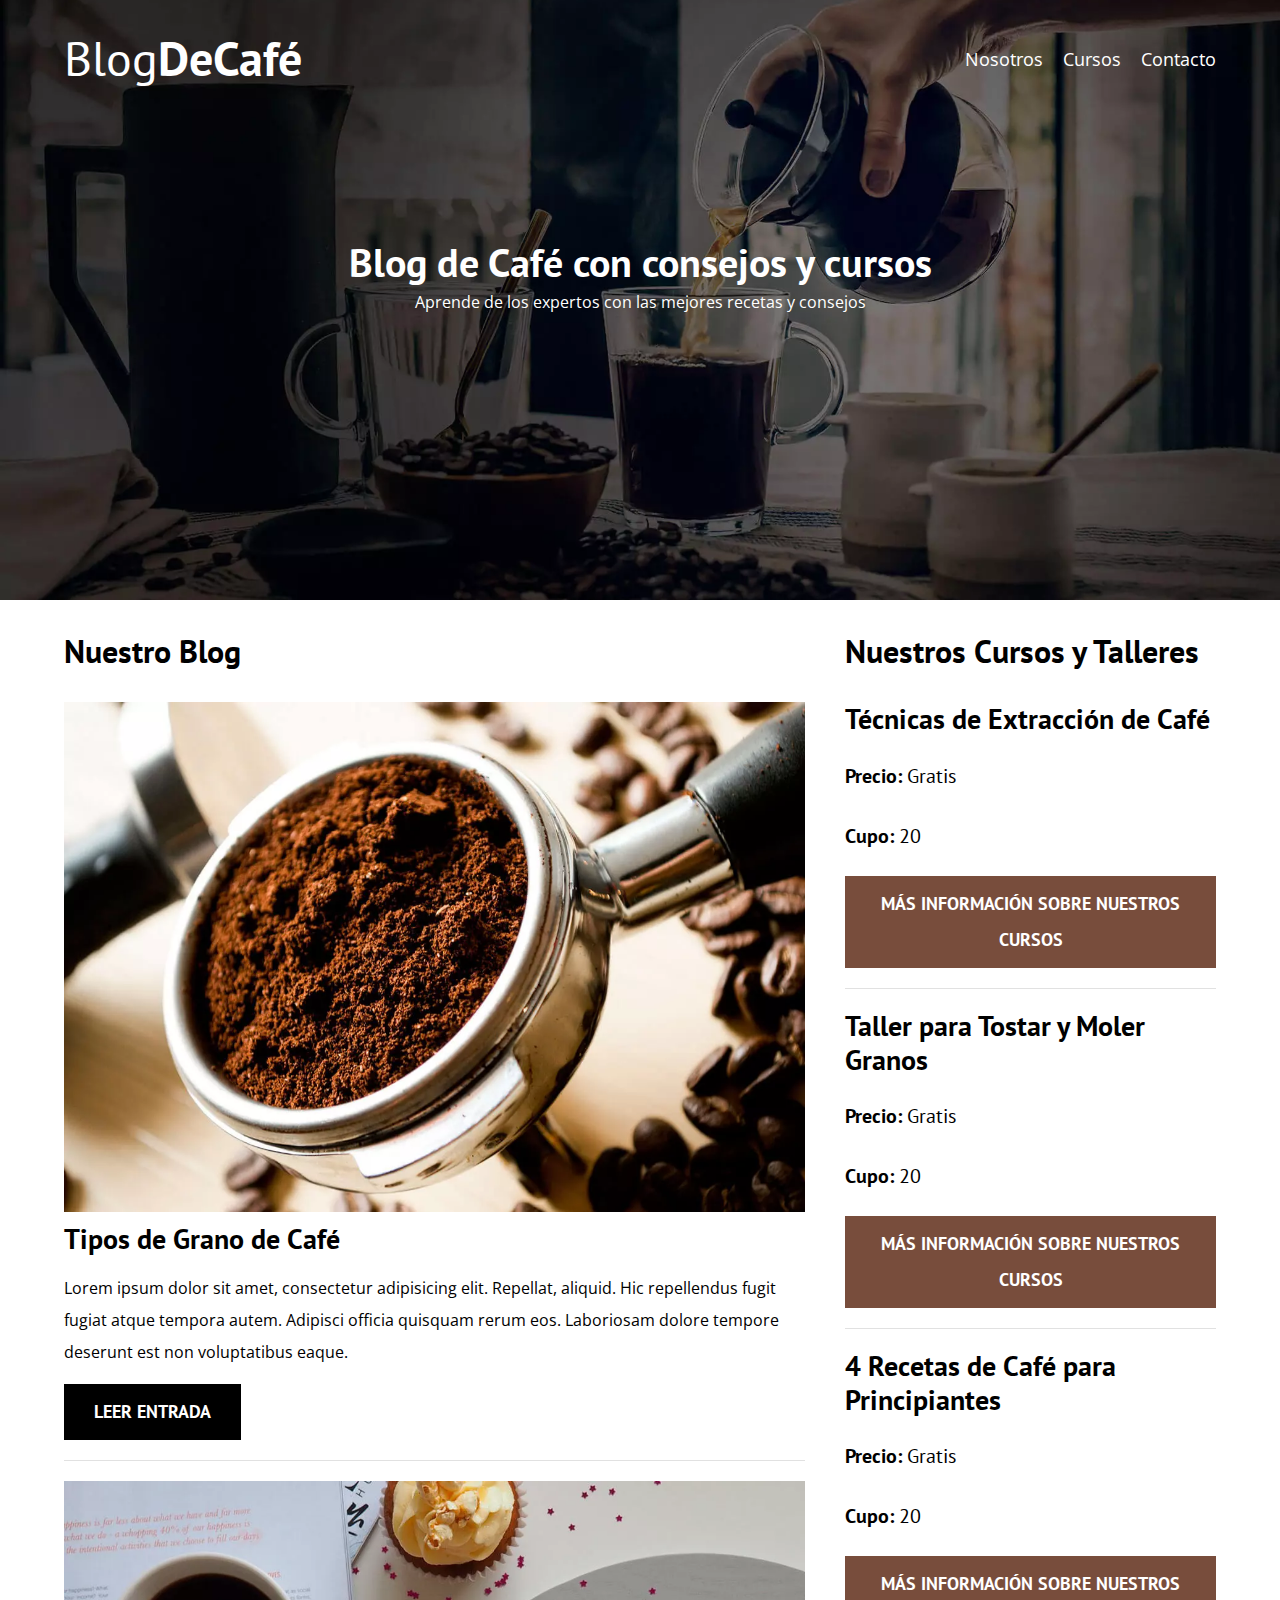
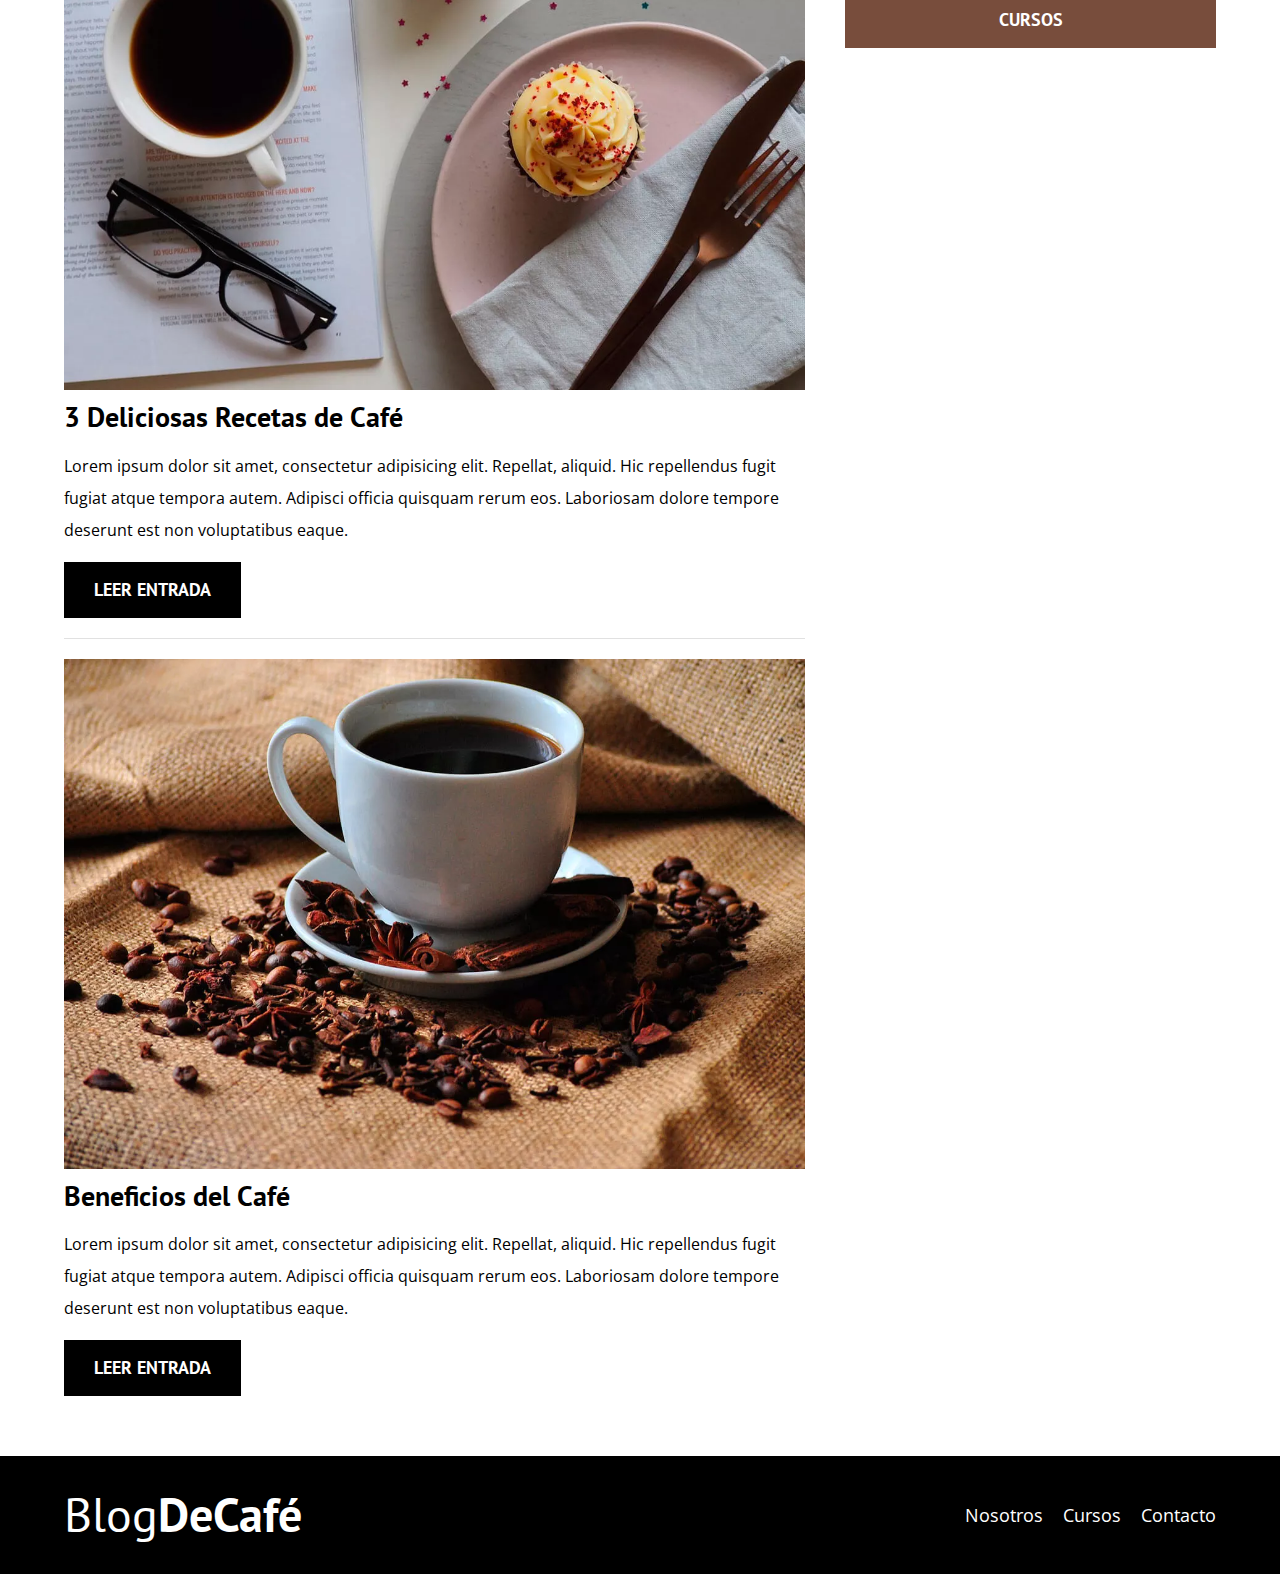
<file: index.html>
<!DOCTYPE html>
<html lang="en">
<head>
    <meta charset="UTF-8">
    <meta http-equiv="X-UA-Compatible" content="IE=edge">
    <meta name="viewport" content="width=device-width, initial-scale=1.0">
    <title>BlogDeCafé</title>
    <meta name="description" content="Página web de blog de café">
    <!-- Prefetch  -->
    <link rel="prefetch" href="cursos.html" as="document">
    
    <!-- Preload -->
    <link rel="preload" href="css/normalize.css" as="style">
    <link rel="stylesheet" href="css/normalize.css">

    <link rel="preload" href="https://fonts.googleapis.com/css2?family=Open+Sans&family=PT+Sans:wght@400;700&display=swap" crossorigin="crossorigin" as="font">
    <link href="https://fonts.googleapis.com/css2?family=Open+Sans&family=PT+Sans:wght@400;700&display=swap" rel="stylesheet">

    <link rel="preload" href="css/style.css" as="style">
    <link rel="stylesheet" href="css/style.css">
</head>
<body>
    <header class="header">
        <div class="contenedor">
            <div class="barra">
                <a class="logo" href="index.html">
                    <h1 class="logo__nombre no-margin centrar-texto">Blog<span class="logo__bold">DeCafé</span></h1>
                </a>
                <nav class="navegacion">
                    <a href="nosotros.html" class="navegacion__enlace">Nosotros</a>
                    <a href="cursos.html" class="navegacion__enlace">Cursos</a>
                    <a href="contacto.html" class="navegacion__enlace">Contacto</a>
                </nav>
            </div>
        </div> <!--.contenedor-->

        <div class="header__texto">
            <h2 class="no-margin">Blog de Café con consejos y cursos</h2>
            <p class="no-margin">Aprende de los expertos con las mejores recetas y consejos</p>
        </div> 
    </header>
    <div class="contenedor contenido-principal">
        <main class="blog">
            <h3>Nuestro Blog</h3>

            <article class="entrada">
                <div class="entrada__imagen">
                    <picture>
                        <source loading="lazy" srcset="img/blog1.webp" type="image/webp">
                        <img loading="lazy" src="img/blog1.jpg" alt="imagen blog">
                    </picture>
                </div>
                <div class="entrada__contenido">
                    <h4 class="no-margin">Tipos de Grano de Café</h4>
                    <p>Lorem ipsum dolor sit amet, consectetur adipisicing elit. Repellat, aliquid. Hic repellendus fugit fugiat atque tempora autem. Adipisci officia quisquam rerum eos. Laboriosam dolore tempore deserunt est non voluptatibus eaque.</p>
                    <a href="entrada.html" class="boton boton--primario">Leer Entrada</a>
                </div>
            </article>

            <article class="entrada">
                <div class="entrada__imagen">
                    <picture>
                        <source loading="lazy" srcset="img/blog2.webp" type="image/webp">
                        <img loading="lazy" src="img/blog2.jpg" alt="imagen blog">
                    </picture>
                </div>
                <div class="entrada__contenido">
                    <h4 class="no-margin">3 Deliciosas Recetas de Café</h4>
                    <p>Lorem ipsum dolor sit amet, consectetur adipisicing elit. Repellat, aliquid. Hic repellendus fugit fugiat atque tempora autem. Adipisci officia quisquam rerum eos. Laboriosam dolore tempore deserunt est non voluptatibus eaque.</p>
                    <a href="entrada.html" class="boton boton--primario">Leer Entrada</a>
                </div>
            </article>

            <article class="entrada">
                <div class="entrada__imagen">
                    <picture>
                        <source loading="lazy" srcset="img/blog3.webp" type="image/webp">
                        <img loading="lazy" src="img/blog3.jpg" alt="imagen blog">
                    </picture>
                </div>
                <div class="entrada__contenido">
                    <h4 class="no-margin">Beneficios del Café</h4>
                    <p>Lorem ipsum dolor sit amet, consectetur adipisicing elit. Repellat, aliquid. Hic repellendus fugit fugiat atque tempora autem. Adipisci officia quisquam rerum eos. Laboriosam dolore tempore deserunt est non voluptatibus eaque.</p>
                    <a href="entrada.html" class="boton boton--primario">Leer Entrada</a>
                </div>
            </article>

        </main>
        <aside class="sidebar">
            <h3>Nuestros Cursos y Talleres</h3>

            <ul class="cursos no-padding">

                <li class="widget-curso">
                    <h4 class="no-margin">Técnicas de Extracción de Café</h4>
                    <p class="widget-curso__label">Precio:
                        <span class="widget-curso__info">Gratis</span>
                    </p>
                    <p class="widget-curso__label">Cupo:
                        <span class="widget-curso__info">20</span>
                    </p>
                    <a href="cursos.html" class="boton boton--secundario">Más Información sobre nuestros cursos</a>
                </li>

                <li class="widget-curso">
                    <h4 class="no-margin">Taller para Tostar y Moler Granos</h4>
                    <p class="widget-curso__label">Precio:
                        <span class="widget-curso__info">Gratis</span>
                    </p>
                    <p class="widget-curso__label">Cupo:
                        <span class="widget-curso__info">20</span>
                    </p>
                    <a href="cursos.html" class="boton boton--secundario">Más Información sobre nuestros cursos</a>
                </li>

                <li class="widget-curso">
                    <h4 class="no-margin">4 Recetas de Café para Principiantes</h4>
                    <p class="widget-curso__label">Precio:
                        <span class="widget-curso__info">Gratis</span>
                    </p>
                    <p class="widget-curso__label">Cupo:
                        <span class="widget-curso__info">20</span>
                    </p>
                    <a href="cursos.html" class="boton boton--secundario">Más Información sobre nuestros cursos</a>
                </li>
            </ul>
        </aside>
    </div>
    
    <footer class="footer">
        <div class="contenedor">
            <div class="barra">
                <a class="logo" href="index.html">
                    <h1 class="logo__nombre no-margin centrar-texto">Blog<span class="logo__bold">DeCafé</span></h1>
                </a>
                <nav class="navegacion">
                    <a href="nosotros.html" class="navegacion__enlace">Nosotros</a>
                    <a href="cursos.html" class="navegacion__enlace">Cursos</a>
                    <a href="contacto.html" class="navegacion__enlace">Contacto</a>
                </nav>
            </div>
        </div>
    </footer>

    <script src="js/modernizer.js"></script>
</body>
</html>
</file>
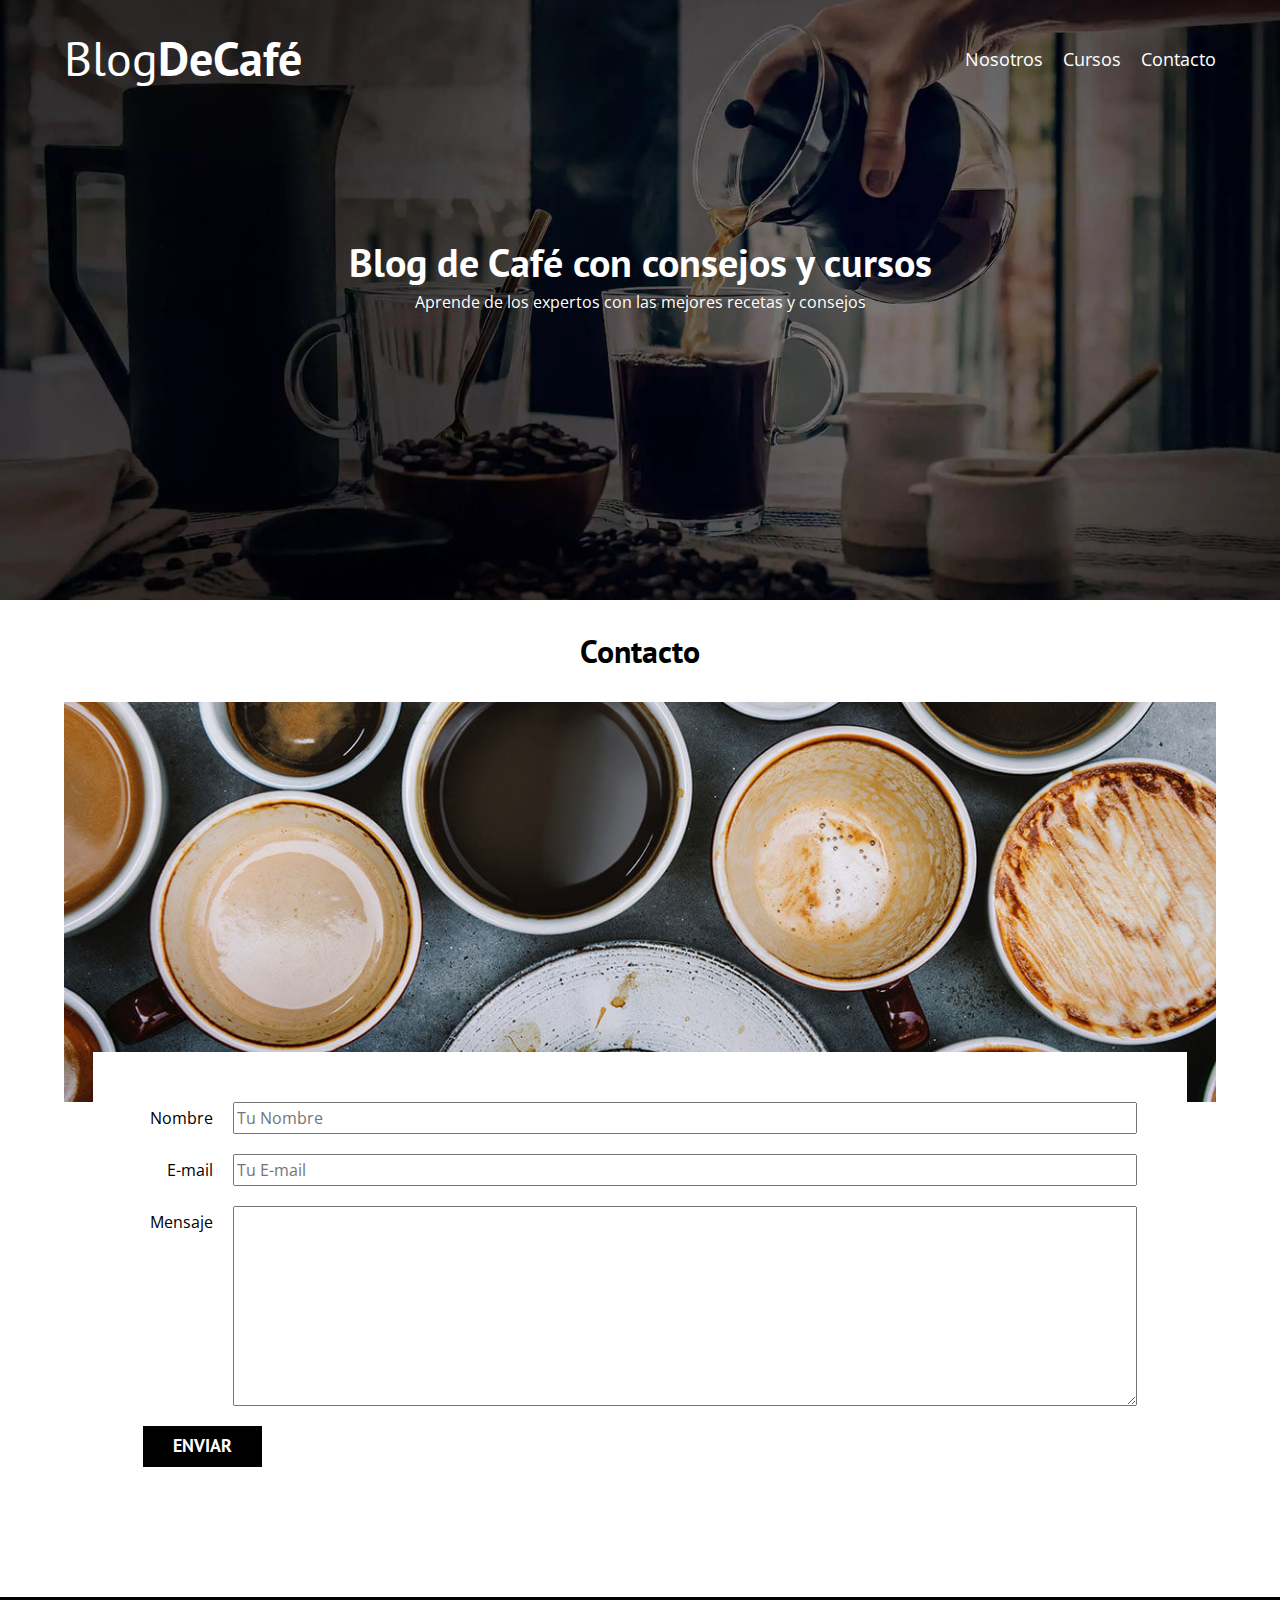
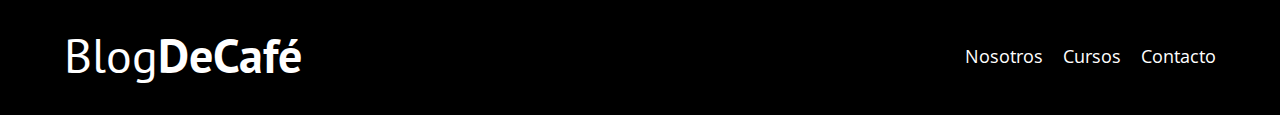
<file: contacto.html>
<!DOCTYPE html>
<html lang="en">
<head>
    <meta charset="UTF-8">
    <meta http-equiv="X-UA-Compatible" content="IE=edge">
    <meta name="viewport" content="width=device-width, initial-scale=1.0">
    <title>BlogDeCafé</title>
    <meta name="description" content="Página web de blog de café">
    <!-- Prefetch  -->
    <link rel="prefetch" href="cursos.html" as="document">

    <!-- Preload -->
    <link rel="preload" href="css/normalize.css" as="style">
    <link rel="stylesheet" href="css/normalize.css">

    <link rel="preload" href="https://fonts.googleapis.com/css2?family=Open+Sans&family=PT+Sans:wght@400;700&display=swap" crossorigin="crossorigin" as="font">
    <link href="https://fonts.googleapis.com/css2?family=Open+Sans&family=PT+Sans:wght@400;700&display=swap" rel="stylesheet">

    <link rel="preload" href="css/style.css" as="style">
    <link rel="stylesheet" href="css/style.css">
</head>
<body>
    <header class="header">
        <div class="contenedor">
            <div class="barra">
                <a class="logo" href="index.html">
                    <h1 class="logo__nombre no-margin centrar-texto">Blog<span class="logo__bold">DeCafé</span></h1>
                </a>
                <nav class="navegacion">
                    <a href="nosotros.html" class="navegacion__enlace">Nosotros</a>
                    <a href="cursos.html" class="navegacion__enlace">Cursos</a>
                    <a href="contacto.html" class="navegacion__enlace">Contacto</a>
                </nav>
            </div>
        </div> <!--.contenedor-->

        <div class="header__texto">
            <h2 class="no-margin">Blog de Café con consejos y cursos</h2>
            <p class="no-margin">Aprende de los expertos con las mejores recetas y consejos</p>
        </div> 
    </header>

    <main class="contenedor">
        <h3 class="centrar-texto">Contacto</h3>
        
        <div class="contacto-bg"></div>
        <form class="formulario">
            
            <div class="campo">
                <label class="campo__label" class="campo__label" for="nombre">Nombre</label>
                <input
                    class="campo__field" 
                    type="text" 
                    placeholder="Tu Nombre" 
                    id="nombre"
                >
            </div>
            <div class="campo">
                <label class="campo__label" for="email">E-mail</label>
                <input  
                    class="campo__field" 
                    type="email" 
                    placeholder="Tu E-mail" 
                    id="email"
                >
            </div>
            <div class="campo">
                <label class="campo__label" for="Mensaje">Mensaje</label>
                <textarea  
                class="campo__field campo__field--textarea" 
                id="Mensaje" 
                ></textarea>
            </div>
            <div class="campo">
                <input type="submit" value="Enviar" class="boton boton--primario">
            </div>

        </form>

    </main>
    
    <footer class="footer">
        <div class="contenedor">
            <div class="barra">
                <a class="logo" href="index.html">
                    <h1 class="logo__nombre no-margin centrar-texto">Blog<span class="logo__bold">DeCafé</span></h1>
                </a>
                <nav class="navegacion">
                    <a href="nosotros.html" class="navegacion__enlace">Nosotros</a>
                    <a href="cursos.html" class="navegacion__enlace">Cursos</a>
                    <a href="contacto.html" class="navegacion__enlace">Contacto</a>
                </nav>
            </div>
        </div>
    </footer>

    <script src="js/modernizer.js"></script>
</body>
</html>
</file>
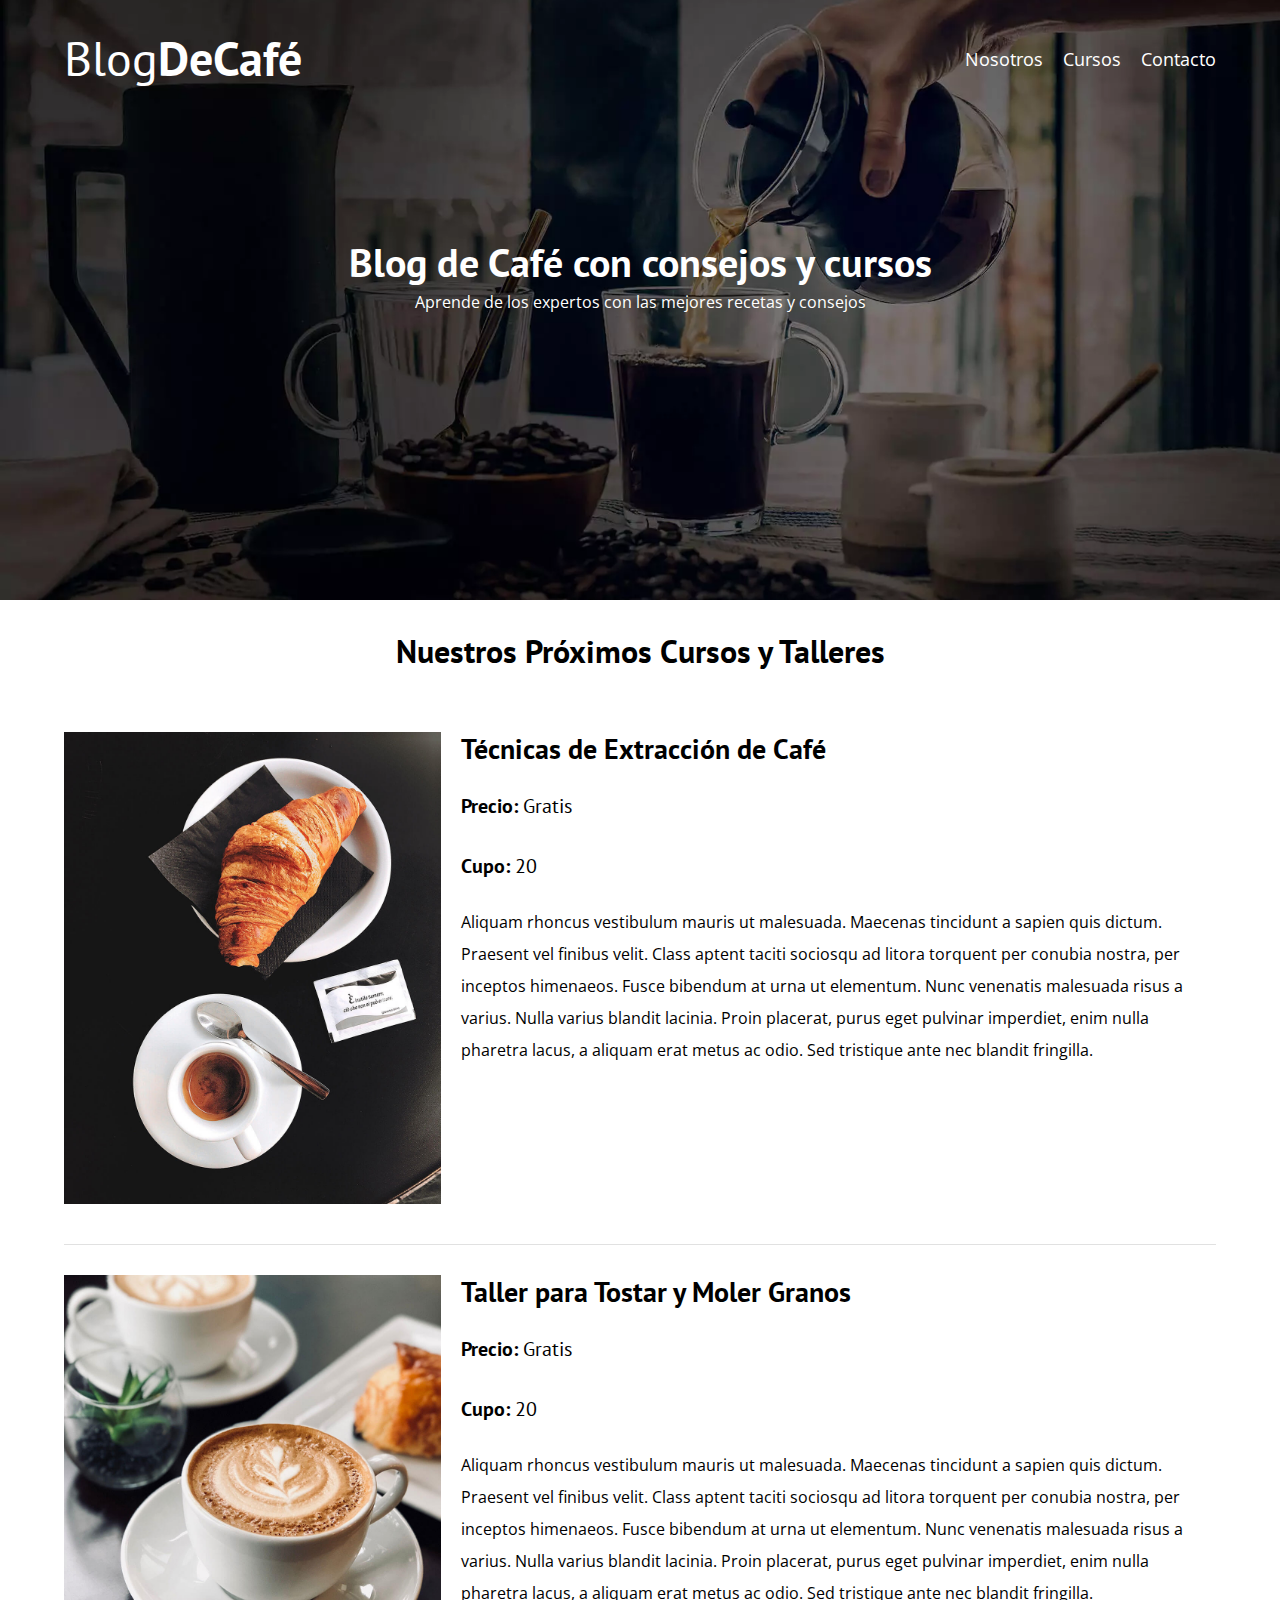
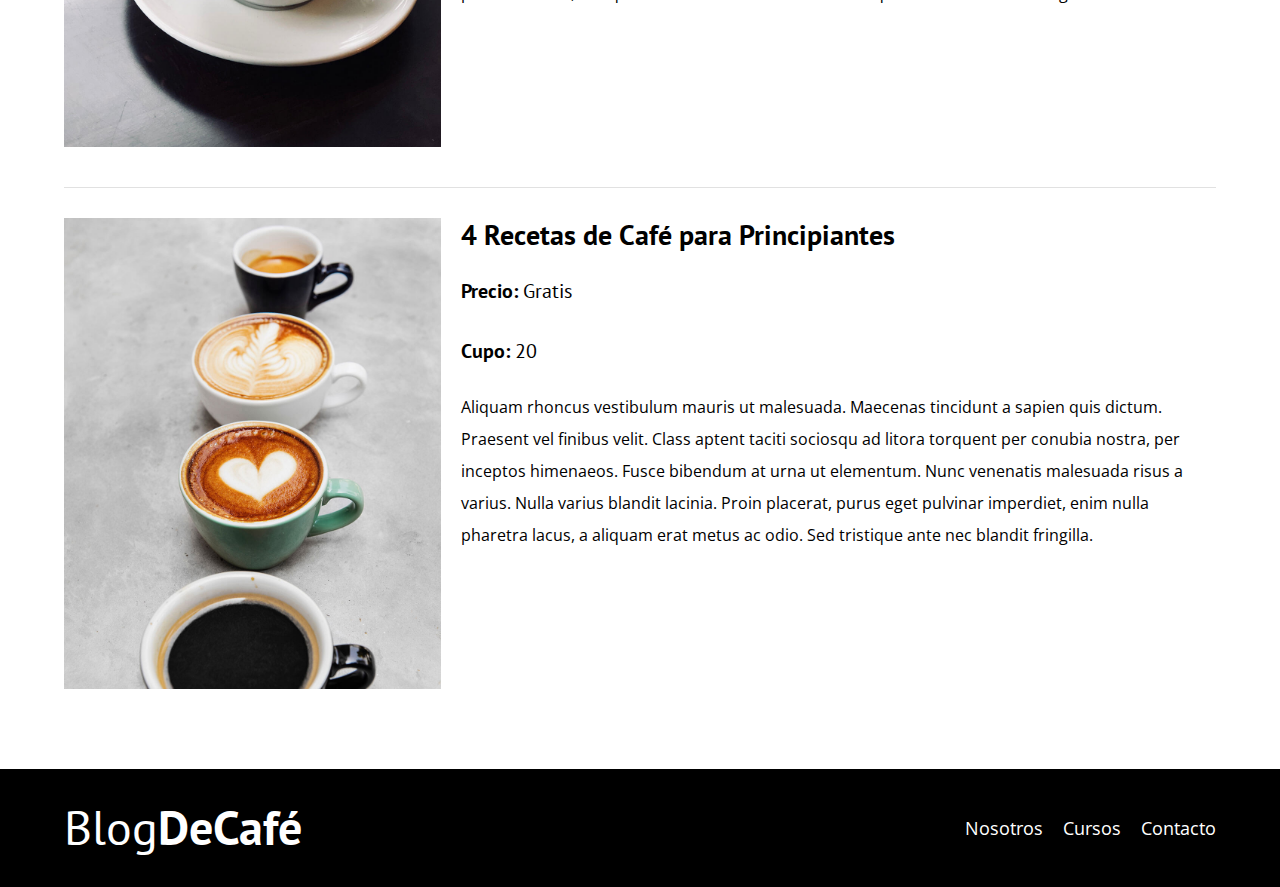
<file: cursos.html>
<!DOCTYPE html>
<html lang="en">
<head>
    <meta charset="UTF-8">
    <meta http-equiv="X-UA-Compatible" content="IE=edge">
    <meta name="viewport" content="width=device-width, initial-scale=1.0">
    <title>BlogDeCafé</title>
    <meta name="description" content="Página web de blog de café">
  
    <!-- Preload -->
    <link rel="preload" href="css/normalize.css" as="style">
    <link rel="stylesheet" href="css/normalize.css">

    <link rel="preload" href="https://fonts.googleapis.com/css2?family=Open+Sans&family=PT+Sans:wght@400;700&display=swap" crossorigin="crossorigin" as="font">
    <link href="https://fonts.googleapis.com/css2?family=Open+Sans&family=PT+Sans:wght@400;700&display=swap" rel="stylesheet">

    <link rel="preload" href="css/style.css" as="style">
    <link rel="stylesheet" href="css/style.css">
</head>
<body>
    <header class="header">
        <div class="contenedor">
            <div class="barra">
                <a class="logo" href="index.html">
                    <h1 class="logo__nombre no-margin centrar-texto">Blog<span class="logo__bold">DeCafé</span></h1>
                </a>
                <nav class="navegacion">
                    <a href="nosotros.html" class="navegacion__enlace">Nosotros</a>
                    <a href="cursos.html" class="navegacion__enlace">Cursos</a>
                    <a href="contacto.html" class="navegacion__enlace">Contacto</a>
                </nav>
            </div>
        </div> <!--.contenedor-->

        <div class="header__texto">
            <h2 class="no-margin">Blog de Café con consejos y cursos</h2>
            <p class="no-margin">Aprende de los expertos con las mejores recetas y consejos</p>
        </div> 
    </header>

    <main class="contenedor">
        <h3 class="centrar-texto">Nuestros Próximos Cursos y Talleres</h3>
        
        <div class="curso">
            <div class="curso__imagen">
                <img src="img/curso1.jpg" alt="Imagen del Curso">
            </div>
            <div class="curso__informacion">
                <h4 class="no-margin">Técnicas de Extracción de Café</h4>
                <p class="widget-curso__label">Precio:
                    <span class="widget-curso__info">Gratis</span>
                </p>
                <p class="widget-curso__label">Cupo:
                    <span class="widget-curso__info">20</span>
                </p>
                <p class="curso__descripcion">Aliquam rhoncus vestibulum mauris ut malesuada. Maecenas tincidunt a sapien quis dictum. Praesent vel finibus velit. Class aptent taciti sociosqu ad litora torquent per conubia nostra, per inceptos himenaeos. Fusce bibendum at urna ut elementum. Nunc venenatis malesuada risus a varius. Nulla varius blandit lacinia. Proin placerat, purus eget pulvinar imperdiet, enim nulla pharetra lacus, a aliquam erat metus ac odio. Sed tristique ante nec blandit fringilla.</p>    
            </div> <!--.curso__informacion-->
        </div> <!--.curso-->

        <div class="curso">
            <div class="curso__imagen">
                <img src="img/curso2.jpg" alt="Imagen del Curso">
            </div>
            <div class="curso__informacion">
                <h4 class="no-margin">Taller para Tostar y Moler Granos</h4>
                <p class="widget-curso__label">Precio:
                    <span class="widget-curso__info">Gratis</span>
                </p>
                <p class="widget-curso__label">Cupo:
                    <span class="widget-curso__info">20</span>
                </p>
                <p class="curso__descripcion">Aliquam rhoncus vestibulum mauris ut malesuada. Maecenas tincidunt a sapien quis dictum. Praesent vel finibus velit. Class aptent taciti sociosqu ad litora torquent per conubia nostra, per inceptos himenaeos. Fusce bibendum at urna ut elementum. Nunc venenatis malesuada risus a varius. Nulla varius blandit lacinia. Proin placerat, purus eget pulvinar imperdiet, enim nulla pharetra lacus, a aliquam erat metus ac odio. Sed tristique ante nec blandit fringilla.</p>    
            </div> <!--.curso__informacion-->
        </div> <!--.curso-->

        <div class="curso">
            <div class="curso__imagen">
                <img src="img/curso3.jpg" alt="Imagen del Curso">
            </div>
            <div class="curso__informacion">
                <h4 class="no-margin">4 Recetas de Café para Principiantes</h4>
                <p class="curso__label">Precio:
                    <span class="widget-curso__info">Gratis</span>
                </p>
                <p class="curso__label">Cupo:
                    <span class="curso__info">20</span>
                </p>
                <p class="curso__descripcion">Aliquam rhoncus vestibulum mauris ut malesuada. Maecenas tincidunt a sapien quis dictum. Praesent vel finibus velit. Class aptent taciti sociosqu ad litora torquent per conubia nostra, per inceptos himenaeos. Fusce bibendum at urna ut elementum. Nunc venenatis malesuada risus a varius. Nulla varius blandit lacinia. Proin placerat, purus eget pulvinar imperdiet, enim nulla pharetra lacus, a aliquam erat metus ac odio. Sed tristique ante nec blandit fringilla.</p>    
            </div> <!--.curso__informacion-->
        </div> <!--.curso-->

    </main>
    
    <footer class="footer">
        <div class="contenedor">
            <div class="barra">
                <a class="logo" href="index.html">
                    <h1 class="logo__nombre no-margin centrar-texto">Blog<span class="logo__bold">DeCafé</span></h1>
                </a>
                <nav class="navegacion">
                    <a href="nosotros.html" class="navegacion__enlace">Nosotros</a>
                    <a href="cursos.html" class="navegacion__enlace">Cursos</a>
                    <a href="contacto.html" class="navegacion__enlace">Contacto</a>
                </nav>
            </div>
        </div>
    </footer>

    <script src="js/modernizer.js"></script>
</body>
</html>
</file>
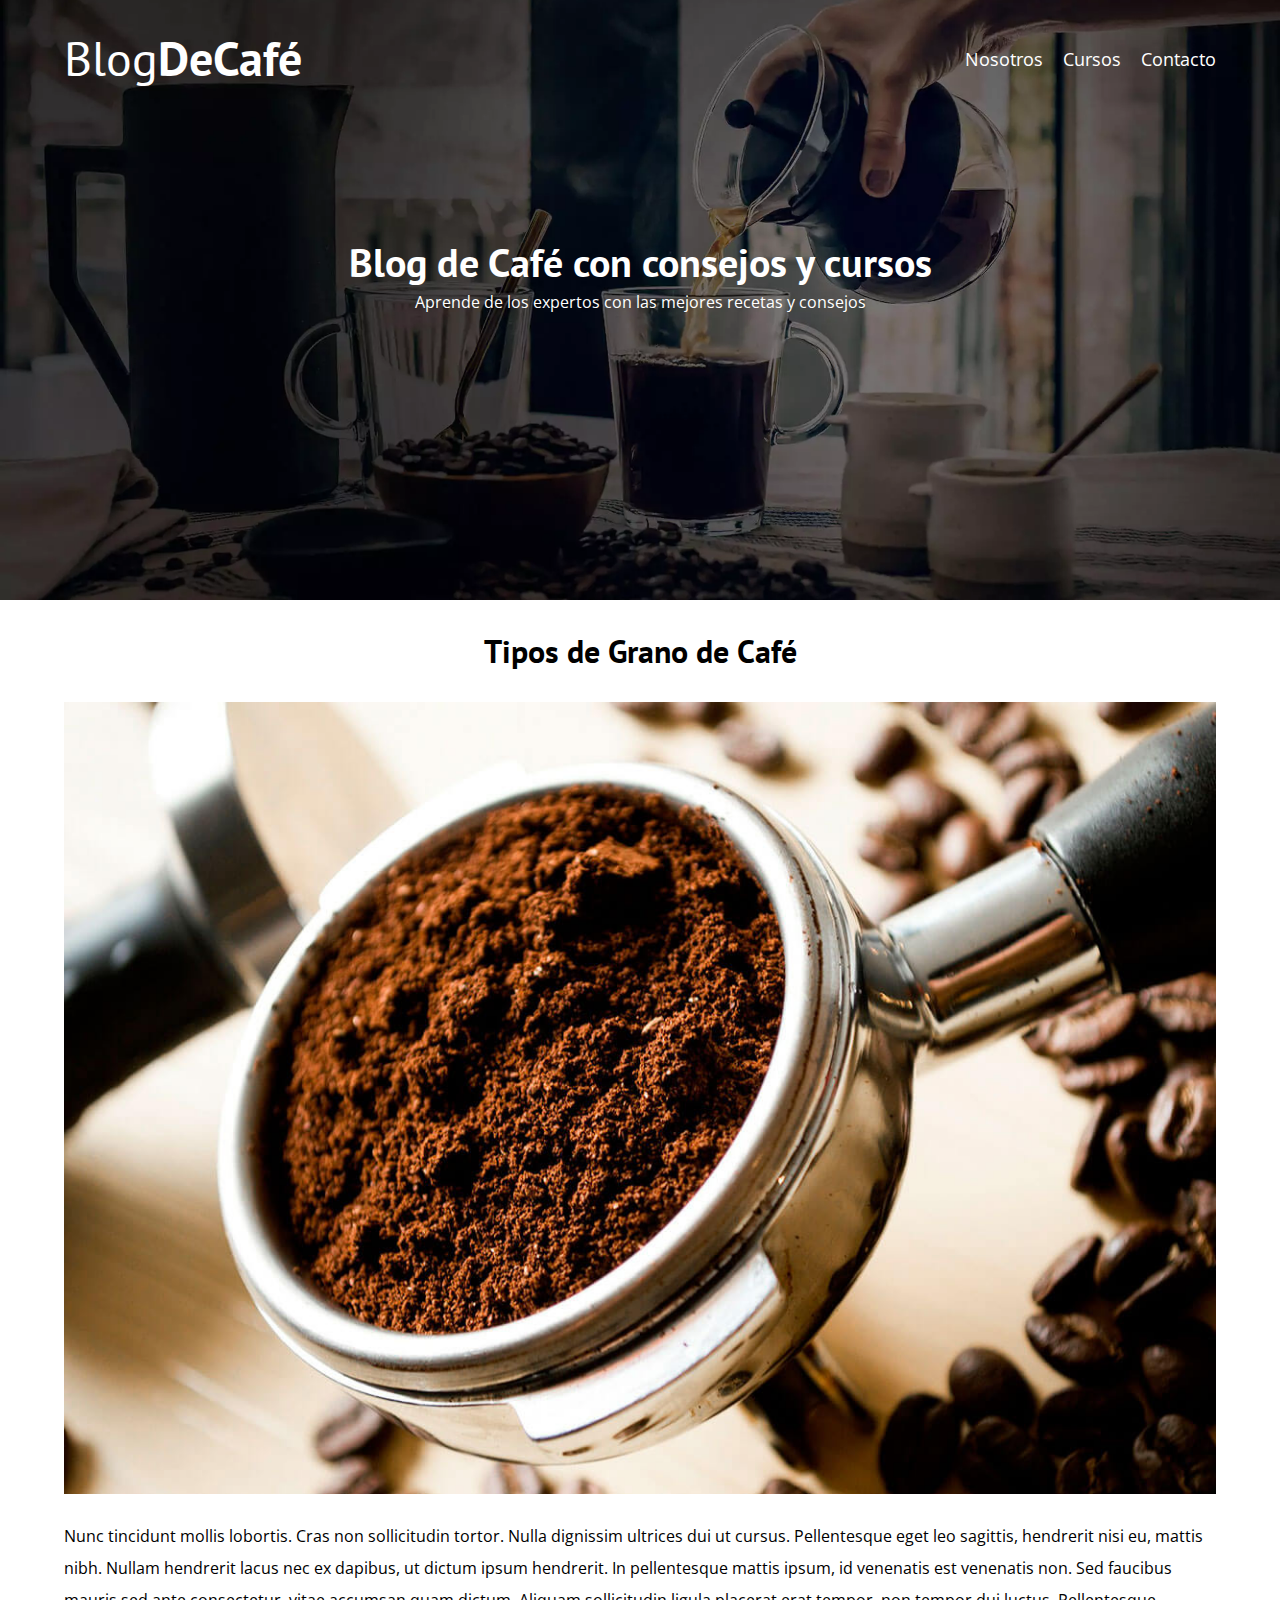
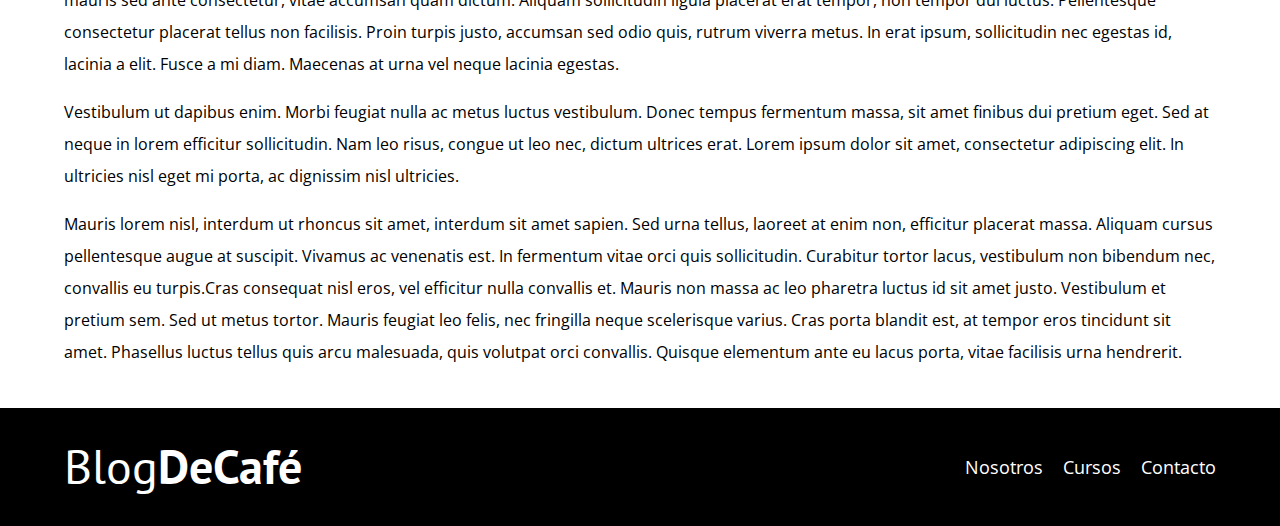
<file: entrada.html>
<!DOCTYPE html>
<html lang="en">
<head>
    <meta charset="UTF-8">
    <meta http-equiv="X-UA-Compatible" content="IE=edge">
    <meta name="viewport" content="width=device-width, initial-scale=1.0">
    <title>BlogDeCafé</title>
    <meta name="description" content="Página web de blog de café">
    <!-- Prefetch  -->
    <link rel="prefetch" href="cursos.html" as="document">
    
    <!-- Preload -->
    <link rel="preload" href="css/normalize.css" as="style">
    <link rel="stylesheet" href="css/normalize.css">

    <link rel="preload" href="https://fonts.googleapis.com/css2?family=Open+Sans&family=PT+Sans:wght@400;700&display=swap" crossorigin="crossorigin" as="font">
    <link href="https://fonts.googleapis.com/css2?family=Open+Sans&family=PT+Sans:wght@400;700&display=swap" rel="stylesheet">

    <link rel="preload" href="css/style.css" as="style">
    <link rel="stylesheet" href="css/style.css">
</head>
<body>
    <header class="header">
        <div class="contenedor">
            <div class="barra">
                <a class="logo" href="index.html">
                    <h1 class="logo__nombre no-margin centrar-texto">Blog<span class="logo__bold">DeCafé</span></h1>
                </a>
                <nav class="navegacion">
                    <a href="nosotros.html" class="navegacion__enlace">Nosotros</a>
                    <a href="cursos.html" class="navegacion__enlace">Cursos</a>
                    <a href="contacto.html" class="navegacion__enlace">Contacto</a>
                </nav>
            </div>
        </div> <!--.contenedor-->

        <div class="header__texto">
            <h2 class="no-margin">Blog de Café con consejos y cursos</h2>
            <p class="no-margin">Aprende de los expertos con las mejores recetas y consejos</p>
        </div> 
    </header>

    <main class="contenedor">
        <h3 class="centrar-texto">Tipos de Grano de Café</h3>
        <img src="img/blog1.jpg" alt="imagen del blog">
        <p>Nunc tincidunt mollis lobortis. Cras non sollicitudin tortor. Nulla dignissim ultrices dui ut cursus. Pellentesque eget leo sagittis, hendrerit nisi eu, mattis nibh. Nullam hendrerit lacus nec ex dapibus, ut dictum ipsum hendrerit. In pellentesque mattis ipsum, id venenatis est venenatis non. Sed faucibus mauris sed ante consectetur, vitae accumsan quam dictum. Aliquam sollicitudin ligula placerat erat tempor, non tempor dui luctus. Pellentesque consectetur placerat tellus non facilisis. Proin turpis justo, accumsan sed odio quis, rutrum viverra metus. In erat ipsum, sollicitudin nec egestas id, lacinia a elit. Fusce a mi diam. Maecenas at urna vel neque lacinia egestas.</p>

        <p>Vestibulum ut dapibus enim. Morbi feugiat nulla ac metus luctus vestibulum. Donec tempus fermentum massa, sit amet finibus dui pretium eget. Sed at neque in lorem efficitur sollicitudin. Nam leo risus, congue ut leo nec, dictum ultrices erat. Lorem ipsum dolor sit amet, consectetur adipiscing elit. In ultricies nisl eget mi porta, ac dignissim nisl ultricies.</p>

        <p>Mauris lorem nisl, interdum ut rhoncus sit amet, interdum sit amet sapien. Sed urna tellus, laoreet at enim non, efficitur placerat massa. Aliquam cursus pellentesque augue at suscipit. Vivamus ac venenatis est. In fermentum vitae orci quis sollicitudin. Curabitur tortor lacus, vestibulum non bibendum nec, convallis eu turpis.Cras consequat nisl eros, vel efficitur nulla convallis et. Mauris non massa ac leo pharetra luctus id sit amet justo. Vestibulum et pretium sem. Sed ut metus tortor. Mauris feugiat leo felis, nec fringilla neque scelerisque varius. Cras porta blandit est, at tempor eros tincidunt sit amet. Phasellus luctus tellus quis arcu malesuada, quis volutpat orci convallis. Quisque elementum ante eu lacus porta, vitae facilisis urna hendrerit.</p>
    </main>
    
    <footer class="footer">
        <div class="contenedor">
            <div class="barra">
                <a class="logo" href="index.html">
                    <h1 class="logo__nombre no-margin centrar-texto">Blog<span class="logo__bold">DeCafé</span></h1>
                </a>
                <nav class="navegacion">
                    <a href="nosotros.html" class="navegacion__enlace">Nosotros</a>
                    <a href="cursos.html" class="navegacion__enlace">Cursos</a>
                    <a href="contacto.html" class="navegacion__enlace">Contacto</a>
                </nav>
            </div>
        </div>
    </footer>

    <script src="js/modernizer.js"></script>
</body>
</html>
</file>
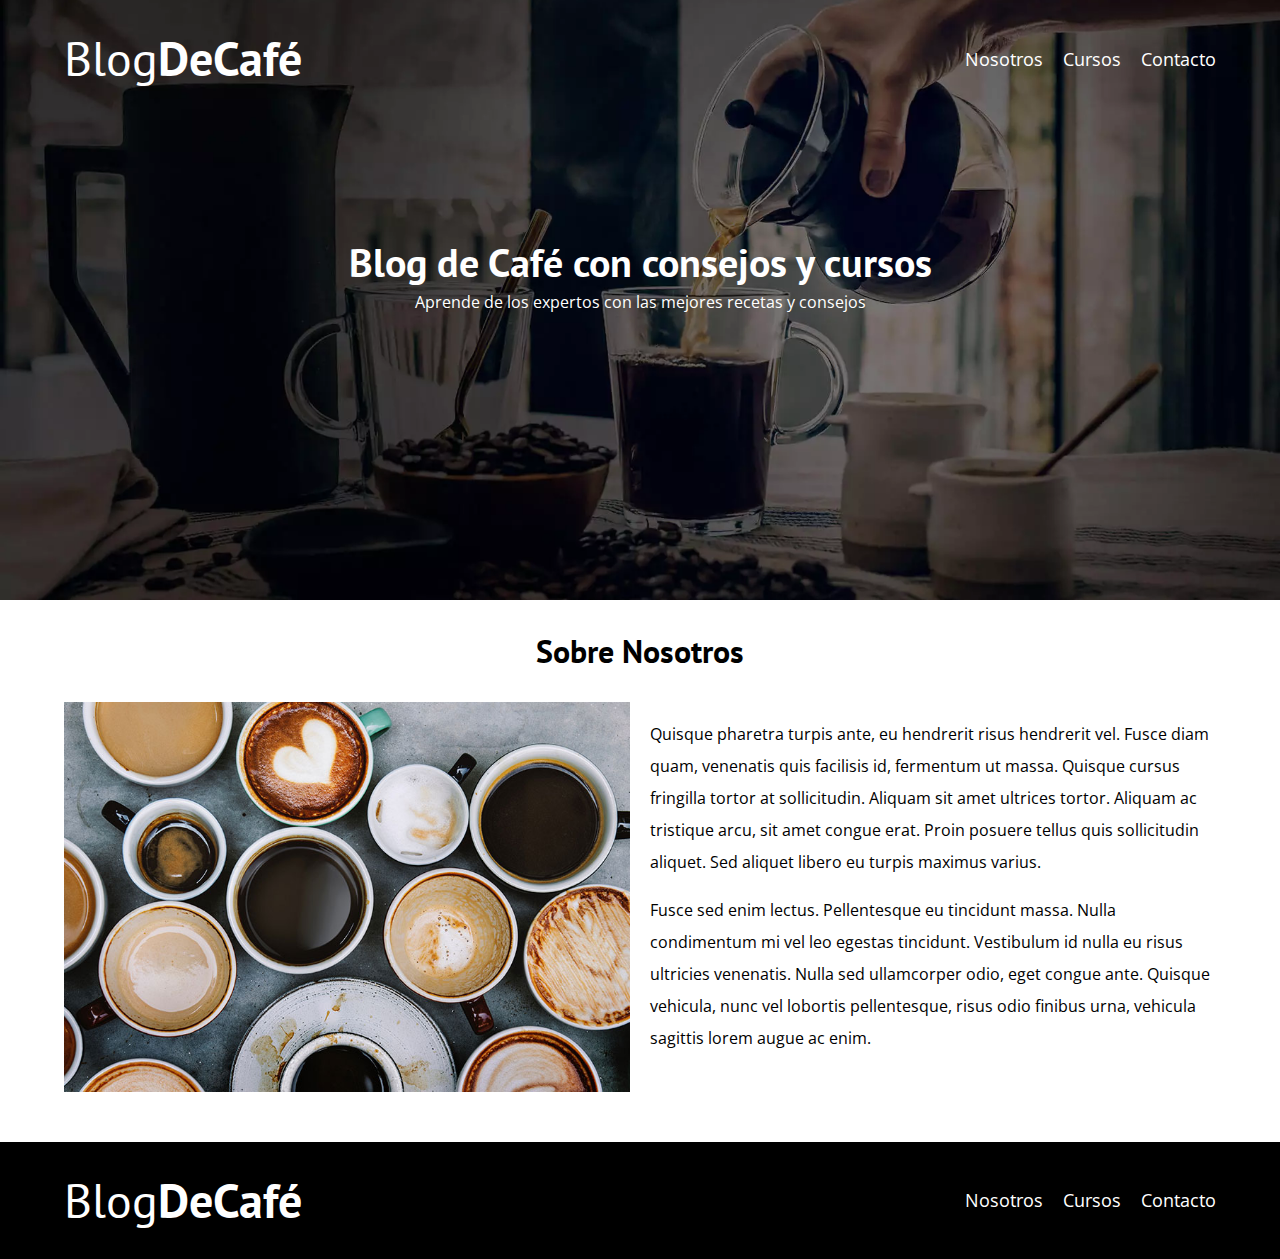
<file: nosotros.html>
<!DOCTYPE html>
<html lang="en">
<head>
    <meta charset="UTF-8">
    <meta http-equiv="X-UA-Compatible" content="IE=edge">
    <meta name="viewport" content="width=device-width, initial-scale=1.0">
    <title>BlogDeCafé</title>
    <meta name="description" content="Página web de blog de café">
    <!-- Prefetch  -->
    <link rel="prefetch" href="cursos.html" as="document">
    
    <!-- Preload -->
    <link rel="preload" href="css/normalize.css" as="style">
    <link rel="stylesheet" href="css/normalize.css">

    <link rel="preload" href="https://fonts.googleapis.com/css2?family=Open+Sans&family=PT+Sans:wght@400;700&display=swap" crossorigin="crossorigin" as="font">
    <link href="https://fonts.googleapis.com/css2?family=Open+Sans&family=PT+Sans:wght@400;700&display=swap" rel="stylesheet">

    <link rel="preload" href="css/style.css" as="style">
    <link rel="stylesheet" href="css/style.css">
</head>
<body>
    <header class="header">
        <div class="contenedor">
            <div class="barra">
                <a class="logo" href="index.html">
                    <h1 class="logo__nombre no-margin centrar-texto">Blog<span class="logo__bold">DeCafé</span></h1>
                </a>
                <nav class="navegacion">
                    <a href="nosotros.html" class="navegacion__enlace">Nosotros</a>
                    <a href="cursos.html" class="navegacion__enlace">Cursos</a>
                    <a href="contacto.html" class="navegacion__enlace">Contacto</a>
                </nav>
            </div>
        </div> <!--.contenedor-->

        <div class="header__texto">
            <h2 class="no-margin">Blog de Café con consejos y cursos</h2>
            <p class="no-margin">Aprende de los expertos con las mejores recetas y consejos</p>
        </div> 
    </header>

    <main class="contenedor">
        <h3 class="centrar-texto">Sobre Nosotros</h3>
        <div class="sobre-nosotros">
            <div class="sobre-nosotros__imagen">
                <img src="img/nosotros.jpg" alt="imagen nosotros">
            </div>
            <div class="sobre-nosotros__texto">
                <p>Quisque pharetra turpis ante, eu hendrerit risus hendrerit vel. Fusce diam quam, venenatis quis facilisis id, fermentum ut massa. Quisque cursus fringilla tortor at sollicitudin. Aliquam sit amet ultrices tortor. Aliquam ac tristique arcu, sit amet congue erat. Proin posuere tellus quis sollicitudin aliquet. Sed aliquet libero eu turpis maximus varius.</p>
                <p>Fusce sed enim lectus. Pellentesque eu tincidunt massa. Nulla condimentum mi vel leo egestas tincidunt. Vestibulum id nulla eu risus ultricies venenatis. Nulla sed ullamcorper odio, eget congue ante. Quisque vehicula, nunc vel lobortis pellentesque, risus odio finibus urna, vehicula sagittis lorem augue ac enim.</p>
            </div>
        </div>
    </main>
    
    <footer class="footer">
        <div class="contenedor">
            <div class="barra">
                <a class="logo" href="index.html">
                    <h1 class="logo__nombre no-margin centrar-texto">Blog<span class="logo__bold">DeCafé</span></h1>
                </a>
                <nav class="navegacion">
                    <a href="nosotros.html" class="navegacion__enlace">Nosotros</a>
                    <a href="cursos.html" class="navegacion__enlace">Cursos</a>
                    <a href="contacto.html" class="navegacion__enlace">Contacto</a>
                </nav>
            </div>
        </div>
    </footer>
    
    <script src="js/modernizer.js"></script>
</body>
</html>
</file>
<file: css/style.css>
:root {
    --fuenteHeading: 'PT Sans', sans-serif;
    --fuenteParrafos: 'Open Sans', sans-serif;

    --primario: #784D3C;
    --gris: #e1e1e1;
    --blanco: #ffffff;
    --negro: #000000;
}

html {
    box-sizing: border-box;
    font-size: 62.5%; /* 1 rem = 10px */ 
}
*, *:before, *:after {
    box-sizing: inherit;
}
body {
    font-family: var(--fuenteParrafos);
    font-size: 1.6rem;
    line-height: 2;
}

/** Globales **/

.contenedor {
    width: min(90%, 120rem); 
    margin: 0 auto;
}
a {
    text-decoration: none;
}
h1, h2, h3, h4 {
    font-family: var(--fuenteHeading);
    line-height: 1.2;
}
h1 {
    font-size: 4.8rem;
}
h2 {
    font-size: 4rem;
}
h3 {
    font-size: 3.2rem;
}
h4 {
    font-size: 2.8rem;
}
img {
    max-width: 100%;
}
/** Utilidades **/

.no-margin {
    margin: 0;
}
.no-padding {
    padding: 0;
}
.centrar-texto {
    text-align: center;
}

/* Header */
.webp .header {
    background-image: url(../img/banner.webp);
}
.no-webp .header {
    background-image: url(../img/banner.jpg);
}
.header {
    height: 60rem;
    background-size: cover;
    background-repeat: no-repeat;
    background-position: center center;
}
.header__texto {
    color: var(--blanco);
    text-align: center;
    margin-top: 5rem;
}
@media (min-width: 768px) {
    .header__texto {
        margin-top: 15rem;
    }
}
.barra {
    padding-top: 3rem;
}
@media (min-width: 768px) {
    .barra {
        display: flex;
        justify-content: space-between;
        align-items: center;
    }
}
.logo {
    color: var(--blanco)
}
.logo__nombre {
    font-weight: 400;
}
.logo__bold {
    font-weight: 700;
}
@media (min-width: 768px) {
    .navegacion {
        display: flex;
        gap: 2rem;
    }
}
.navegacion__enlace {
    display: block;
    text-align: center;
    font-size: 1.8rem;
    color: var(--blanco);
}

/* Main */

@media (min-width: 768px) {
    .contenido-principal {
        display: grid;
        grid-template-columns: 2fr 1fr;
        column-gap: 4rem;
    }
}

.entrada {
    border-bottom: 1px solid var(--gris);
    margin-bottom: 2rem;
}
.entrada:last-of-type {
    border: none;
    margin-bottom: 0;
}

.boton {
    display: block;
    text-align: center;
    color: var(--blanco);
    font-family: var(--fuenteHeading);
    text-transform: uppercase;
    padding: 1rem 3rem;
    font-size: 1.8rem;
    font-weight: bold;
    margin-bottom: 2rem;
    border: none;
}
@media (min-width: 768px) {
    .boton {
        display: inline-block;
    }
}
.boton:hover {
    cursor: pointer;
}
.boton--primario {
    background-color: var(--negro);
}
.boton--secundario {
    background-color: var(--primario);
}
/* Sidebar */
.cursos {
    list-style: none;
}
.widget-curso {
    border-bottom: 1px solid var(--gris);
    margin-bottom: 2rem;
}
.widget-curso:last-of-type {
    border: none;
    margin-bottom: 0;
}

.widget-curso__label,
.curso__label {
    font-family: var(--fuenteHeading);
    font-weight: 700;
}
.widget-curso__info,
.curso__info {
    font-weight: 400;
}
.widget-curso__label,
.widget-curso__info,
.curso__label,
.curso__info {
    font-size: 2rem;
}
/* Footer */
.footer {
    background-color: var(--negro);
    padding-bottom: 3rem;
    margin-top: 4rem;
}

/* Sobre Nosotros */
@media (min-width: 768px) {
    .sobre-nosotros {
        display: grid;
        grid-template-columns: repeat(2, 1fr); 
        gap: 2rem;
    }
}
/* Cursos */
.curso {
    border-bottom: 1px solid var(--gris);
    padding: 3rem 0;
}
@media (min-width: 768px) {
    .curso {
        display: grid;
        grid-template-columns: 1fr 2fr;
        gap: 2rem;
    }
}
.curso:last-of-type {
    border-bottom: none;
}
/* Contacto */
.contacto-bg {
    background-image: url(../img/contacto.jpg);
    height: 40rem;
    background-size: cover;
    background-repeat: no-repeat;
}

.formulario {
    background-color: var(--blanco);
    margin: -5rem auto 0 auto;
    width: 95%;
    padding: 5rem;
}
.campo {
    display: flex;
    margin-bottom: 2rem;
}
.campo__label {
    flex: 0 0 9rem;
    text-align: right;
    padding-right: 2rem;
}
.campo__field {
    flex: 1;
}
.campo__field--textarea {
    height: 20rem;
}
</file>
